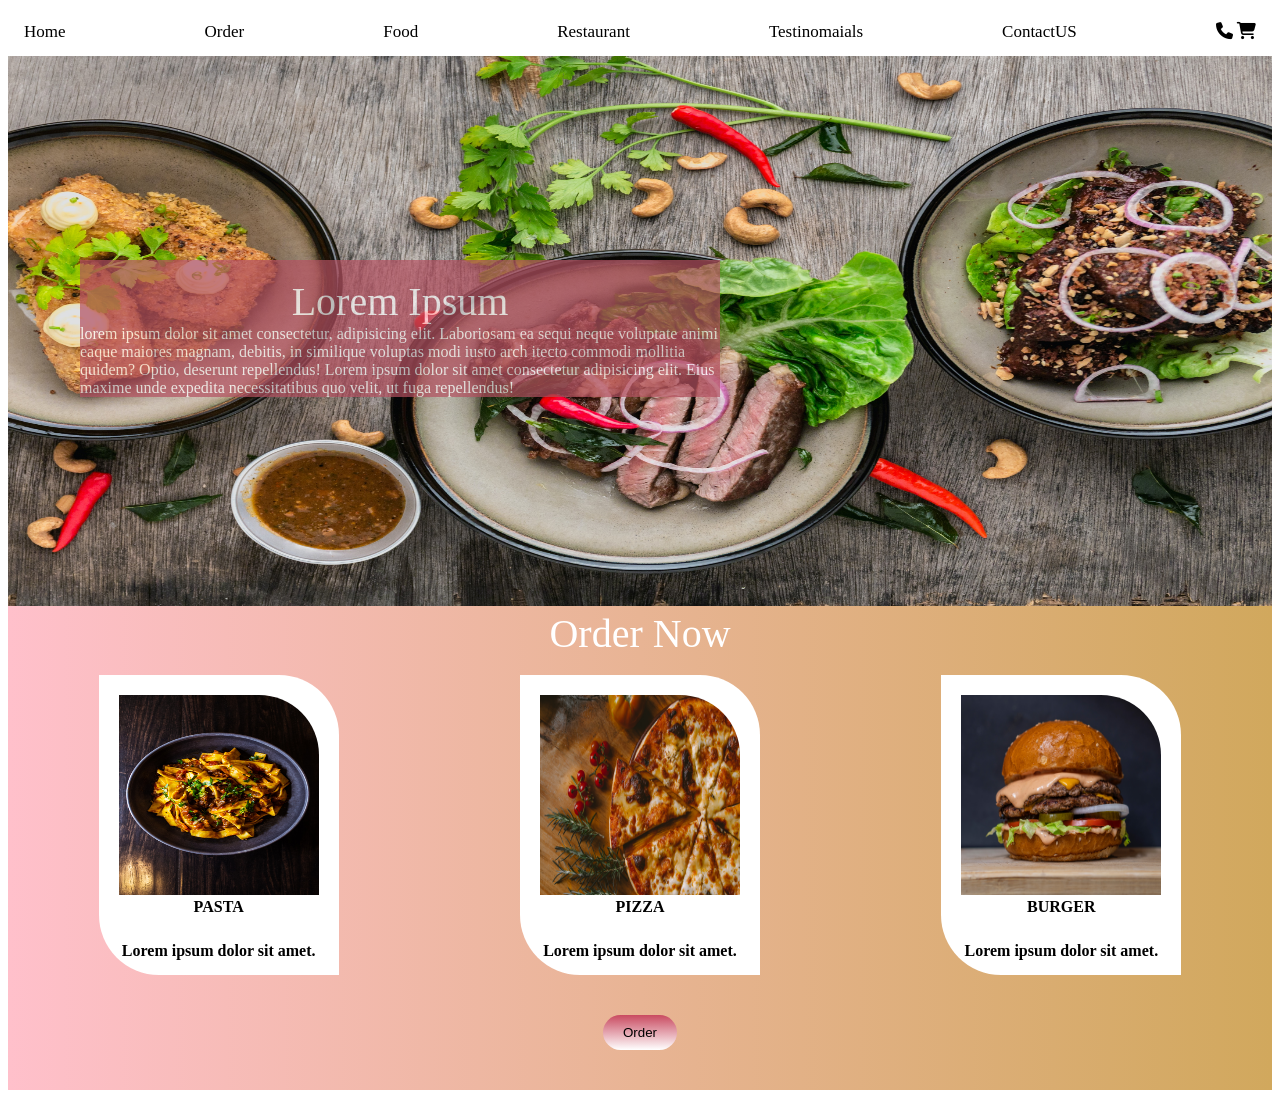
<file: index.html>
<!DOCTYPE html>
<html lang="en">

<head>
    <meta charset="UTF-8">
    <meta name="viewport" content="width=device-width, initial-scale=1.0">
    <title>Restaurant</title>
    <link rel="stylesheet" href="https://cdnjs.cloudflare.com/ajax/libs/font-awesome/6.4.2/css/all.min.css"
        integrity="sha512-z3gLpd7yknf1YoNbCzqRKc4qyor8gaKU1qmn+CShxbuBusANI9QpRohGBreCFkKxLhei6S9CQXFEbbKuqLg0DA=="
        crossorigin="anonymous" referrerpolicy="no-referrer" />
    <link rel="stylesheet" href="index.css" />

</head>

<body>
    <div class="container">
        <div class="topnav" id="myTopnav">
            <a class="nav">Home</a>
            <a class="nav">Order</a>
            <a class="nav">Food</a>
            <a class="nav">Restaurant</a>
            <a class="nav">Testinomaials</a>
            <a class="nav">ContactUS</a>

            <a class="containerIn">

                <i class="headIcon fa-solid fa-phone"></i>
                <i class="headIcon fa-solid fa-cart-shopping"></i>
            </a>
            <a style="font-size:15px;" class="icon" onclick="myFunction()">&#9776;</a>
        </div>


    </div>

    <div class="mainContent">
        <img class="imageMain" src="header.png" alt="image" />
        <div class="paraContent">
            <br />
            <div class="capital">Lorem Ipsum</div>
            lorem ipsum dolor sit amet consectetur,
            adipisicing elit. Laboriosam ea sequi neque voluptate animi
            eaque maiores magnam, debitis, in similique voluptas modi iusto arch
            itecto commodi mollitia quidem? Optio, deserunt repellendus!
            Lorem ipsum dolor sit amet consectetur adipisicing elit.
            Eius maxime unde expedita necessitatibus quo velit, ut fuga
            repellendus!
        </div>

    </div>
    <div id="orderList">Order Now</div>
    <br />
    <div class="bottomw">
        <div class="bottom">
            <div class="order1">
                <img class="image1" src="Order1.png" />
                <h5>PASTA</h5>
                <h6>Lorem ipsum dolor sit amet.</h6>
            </div>
            <div class="order2">
                <img class="image2" src="Order2.png" />
                <h5>PIZZA</h5>
                <h6>Lorem ipsum dolor sit amet.</h6>
            </div>
            <div class="order3">
                <img class="image3" src="Order3.png" />
                <h5>BURGER</h5>
                <h6>Lorem ipsum dolor sit amet.</h6>

            </div>
        </div>
        <div class="bt1">
            <button class="orderBtn">Order</button>
        </div>
    </div>

    </div>
    <script>

        function myFunction() {
            var x = document.getElementById("myTopnav");
            if (x.className === "topnav") {
                x.className += " responsive";
            } else {
                x.className = "topnav";
            }
        } 
    </script>

</body>

</html>
</file>
<file: index.css>
body{
  min-width: 400px;
}

.navbar {
  height: 50px;
  width: 95%;
  display: flex;
  align-items: center;
  justify-content: space-between;
  cursor: pointer;
}
.containerIn {
  display: flex;
  align-items: end;
  justify-content: flex-end;
  cursor: pointer;
}

p {
  height: 200px;
  width: 400px;
  margin-top: -100px;
  position: relative;
  left: 122px;
  top: -358px;
  z-index: 9999;
  background-color: rgb(202, 114, 130);
  opacity: 0.7;
  color: white;
}
.bottom {
  margin-top: -100px;
  display: flex;
  flex-wrap: wrap;
  justify-content: space-around;
}
.image1 {
  height: 200px;
  width: 200px;
  margin-top: 20px;
  margin-left: 20px;
  border-top-right-radius: 60px;
}
.order1 {
  height: 300px;
  width: 240px;
  margin-top: 100px;
  background-color: white;
  border-top-right-radius: 60px;
  border-bottom-left-radius: 60px;
}
.image1:hover {
  height: 190px;
  width: 190px;
}
.image2 {
  height: 200px;
  width: 200px;
  margin-top: 20px;
  margin-left: 20px;
  border-top-right-radius: 60px;
}
.order2 {
  height: 300px;
  width: 240px;
  margin-top: 100px;
  background-color: white;
  border-top-right-radius: 60px;
  border-bottom-left-radius: 60px;
}
.image2:hover {
  height: 190px;
  width: 190px;
}
.image3 {
  height: 200px;
  width: 200px;
  margin-top: 20px;
  margin-left: 20px;
  border-top-right-radius: 60px;
}
.order3 {
  height: 300px;
  width: 240px;
  margin-top: 100px;
  background-color: white;
  border-top-right-radius: 60px;
  border-bottom-left-radius: 60px;
}
.image3:hover {
  height: 190px;
  width: 190px;
}
h5 {
  text-align: center;
  font-weight: bold;
  font-size: medium;
  margin-top: -1px;
}
h6 {
  text-align: center;
  font-weight: bold;
  font-size: medium;
  margin-top: -1px;
}

#orderList {
  width: 100%;
  display: flex;
  justify-content: center;
  align-items: center;
  font-size: 40px;
  color: white;
}
.bt1 {
  width: 100%;
  margin: auto;
  display: flex;
  justify-content: center;
  align-items: center;
  text-align: center;
}
.orderBtn {
  margin: 40px;
  padding: 10px 20px;
  border-radius: 20px;
  border: none;
  background-image: linear-gradient(rgb(201, 74, 96), white);
  cursor: pointer;
}
.orderBtn:hover {
  color: green;
  background-image: linear-gradient(white, rgb(201, 74, 96));
}
.bottomw {
  width: 100%;
  background-image: linear-gradient(to right, pink, rgb(209, 168, 93));
}
.imageMain {
  width: 100%;
  height: 550px;
}
.paraContent {
  height: auto;
  width: 50%;
  background-color: rgb(180, 81, 97);
  position: absolute;
  left: 80px;
  top: 260px;
  z-index: 9999;
  opacity: 0.7;
  color: white;
}
.capital {
  font-size: 40px;
  text-align: center;
  color: white;
}

.nav{
  color: black;
}
.topnav {
  overflow: hidden;
  background-color: white;
  display: flex;
  align-items: center;
  justify-content: space-between;
}

.topnav a {
  float: left;
  display: block;
  color: black;
  text-align: center;
  padding: 14px 16px;
  text-decoration: none;
  font-size: 17px;
  text-align: center;
  cursor: pointer;
}

.topnav .icon {
  display: none;
}

.dropdown {
  float: left;
  overflow: hidden;
}

.topnav a:hover, .dropdown:hover .dropbtn {
  background-color: #b96e6e;
  color: rgb(86, 84, 84);
}

.dropdown-content a:hover {
  background-color: #000000;
  color: black;
}

.dropdown:hover .dropdown-content {
  display: block;
}

@media screen and (max-width: 600px) {
  .topnav a, .dropdown .dropbtn {
    display: none;
  }
  .topnav a.icon {
    float: right;
    display: block;
  }
}

@media screen and (max-width: 600px) {
  .topnav{
    display: block;
    z-index: 9999999;
  }
  .topnav.responsive {position: relative;}
  .topnav.responsive .icon {
    position: absolute;
    right: 0;
    top: 0;
  }
  .topnav.responsive a {
    float: none;
    display: block;
    text-align: left;
  }
  .topnav.responsive .dropdown {float: none;}
  .topnav.responsive .dropdown-content {position: relative;}
  .topnav.responsive .dropdown .dropbtn {
    display: block;
    width: 100%;
    text-align: left;
  }
}
</file>
<file: Restaurant.css>
body{
  min-width: 400px;
}

.navbar {
  height: 50px;
  width: 95%;
  display: flex;
  align-items: center;
  justify-content: space-between;
  cursor: pointer;
}
.containerIn {
  display: flex;
  align-items: end;
  justify-content: flex-end;
  cursor: pointer;
}

p {
  height: 200px;
  width: 400px;
  margin-top: -100px;
  position: relative;
  left: 122px;
  top: -358px;
  z-index: 9999;
  background-color: rgb(202, 114, 130);
  opacity: 0.7;
  color: white;
}
.bottom {
  margin-top: -100px;
  display: flex;
  flex-wrap: wrap;
  justify-content: space-around;
}
.image1 {
  height: 200px;
  width: 200px;
  margin-top: 20px;
  margin-left: 20px;
  border-top-right-radius: 60px;
}
.order1 {
  height: 300px;
  width: 240px;
  margin-top: 100px;
  background-color: white;
  border-top-right-radius: 60px;
  border-bottom-left-radius: 60px;
}
.image1:hover {
  height: 190px;
  width: 190px;
}
.image2 {
  height: 200px;
  width: 200px;
  margin-top: 20px;
  margin-left: 20px;
  border-top-right-radius: 60px;
}
.order2 {
  height: 300px;
  width: 240px;
  margin-top: 100px;
  background-color: white;
  border-top-right-radius: 60px;
  border-bottom-left-radius: 60px;
}
.image2:hover {
  height: 190px;
  width: 190px;
}
.image3 {
  height: 200px;
  width: 200px;
  margin-top: 20px;
  margin-left: 20px;
  border-top-right-radius: 60px;
}
.order3 {
  height: 300px;
  width: 240px;
  margin-top: 100px;
  background-color: white;
  border-top-right-radius: 60px;
  border-bottom-left-radius: 60px;
}
.image3:hover {
  height: 190px;
  width: 190px;
}
h5 {
  text-align: center;
  font-weight: bold;
  font-size: medium;
  margin-top: -1px;
}
h6 {
  text-align: center;
  font-weight: bold;
  font-size: medium;
  margin-top: -1px;
}

#orderList {
  width: 100%;
  display: flex;
  justify-content: center;
  align-items: center;
  font-size: 40px;
  color: white;
}
.bt1 {
  width: 100%;
  margin: auto;
  display: flex;
  justify-content: center;
  align-items: center;
  text-align: center;
}
.orderBtn {
  margin: 40px;
  padding: 10px 20px;
  border-radius: 20px;
  border: none;
  background-image: linear-gradient(rgb(201, 74, 96), white);
  cursor: pointer;
}
.orderBtn:hover {
  color: green;
  background-image: linear-gradient(white, rgb(201, 74, 96));
}
.bottomw {
  width: 100%;
  background-image: linear-gradient(to right, pink, rgb(209, 168, 93));
}
.imageMain {
  width: 100%;
  height: 550px;
}
.paraContent {
  height: auto;
  width: 50%;
  background-color: rgb(180, 81, 97);
  position: absolute;
  left: 80px;
  top: 260px;
  z-index: 9999;
  opacity: 0.7;
  color: white;
}
.capital {
  font-size: 40px;
  text-align: center;
  color: white;
}

.nav{
  color: black;
}
.topnav {
  overflow: hidden;
  background-color: white;
  display: flex;
  align-items: center;
  justify-content: space-between;
}

.topnav a {
  float: left;
  display: block;
  color: black;
  text-align: center;
  padding: 14px 16px;
  text-decoration: none;
  font-size: 17px;
  text-align: center;
  cursor: pointer;
}

.topnav .icon {
  display: none;
}

.dropdown {
  float: left;
  overflow: hidden;
}

.topnav a:hover, .dropdown:hover .dropbtn {
  background-color: #b96e6e;
  color: rgb(86, 84, 84);
}

.dropdown-content a:hover {
  background-color: #000000;
  color: black;
}

.dropdown:hover .dropdown-content {
  display: block;
}

@media screen and (max-width: 600px) {
  .topnav a, .dropdown .dropbtn {
    display: none;
  }
  .topnav a.icon {
    float: right;
    display: block;
  }
}

@media screen and (max-width: 600px) {
  .topnav{
    display: block;
    z-index: 9999999;
  }
  .topnav.responsive {position: relative;}
  .topnav.responsive .icon {
    position: absolute;
    right: 0;
    top: 0;
  }
  .topnav.responsive a {
    float: none;
    display: block;
    text-align: left;
  }
  .topnav.responsive .dropdown {float: none;}
  .topnav.responsive .dropdown-content {position: relative;}
  .topnav.responsive .dropdown .dropbtn {
    display: block;
    width: 100%;
    text-align: left;
  }
}
</file>
